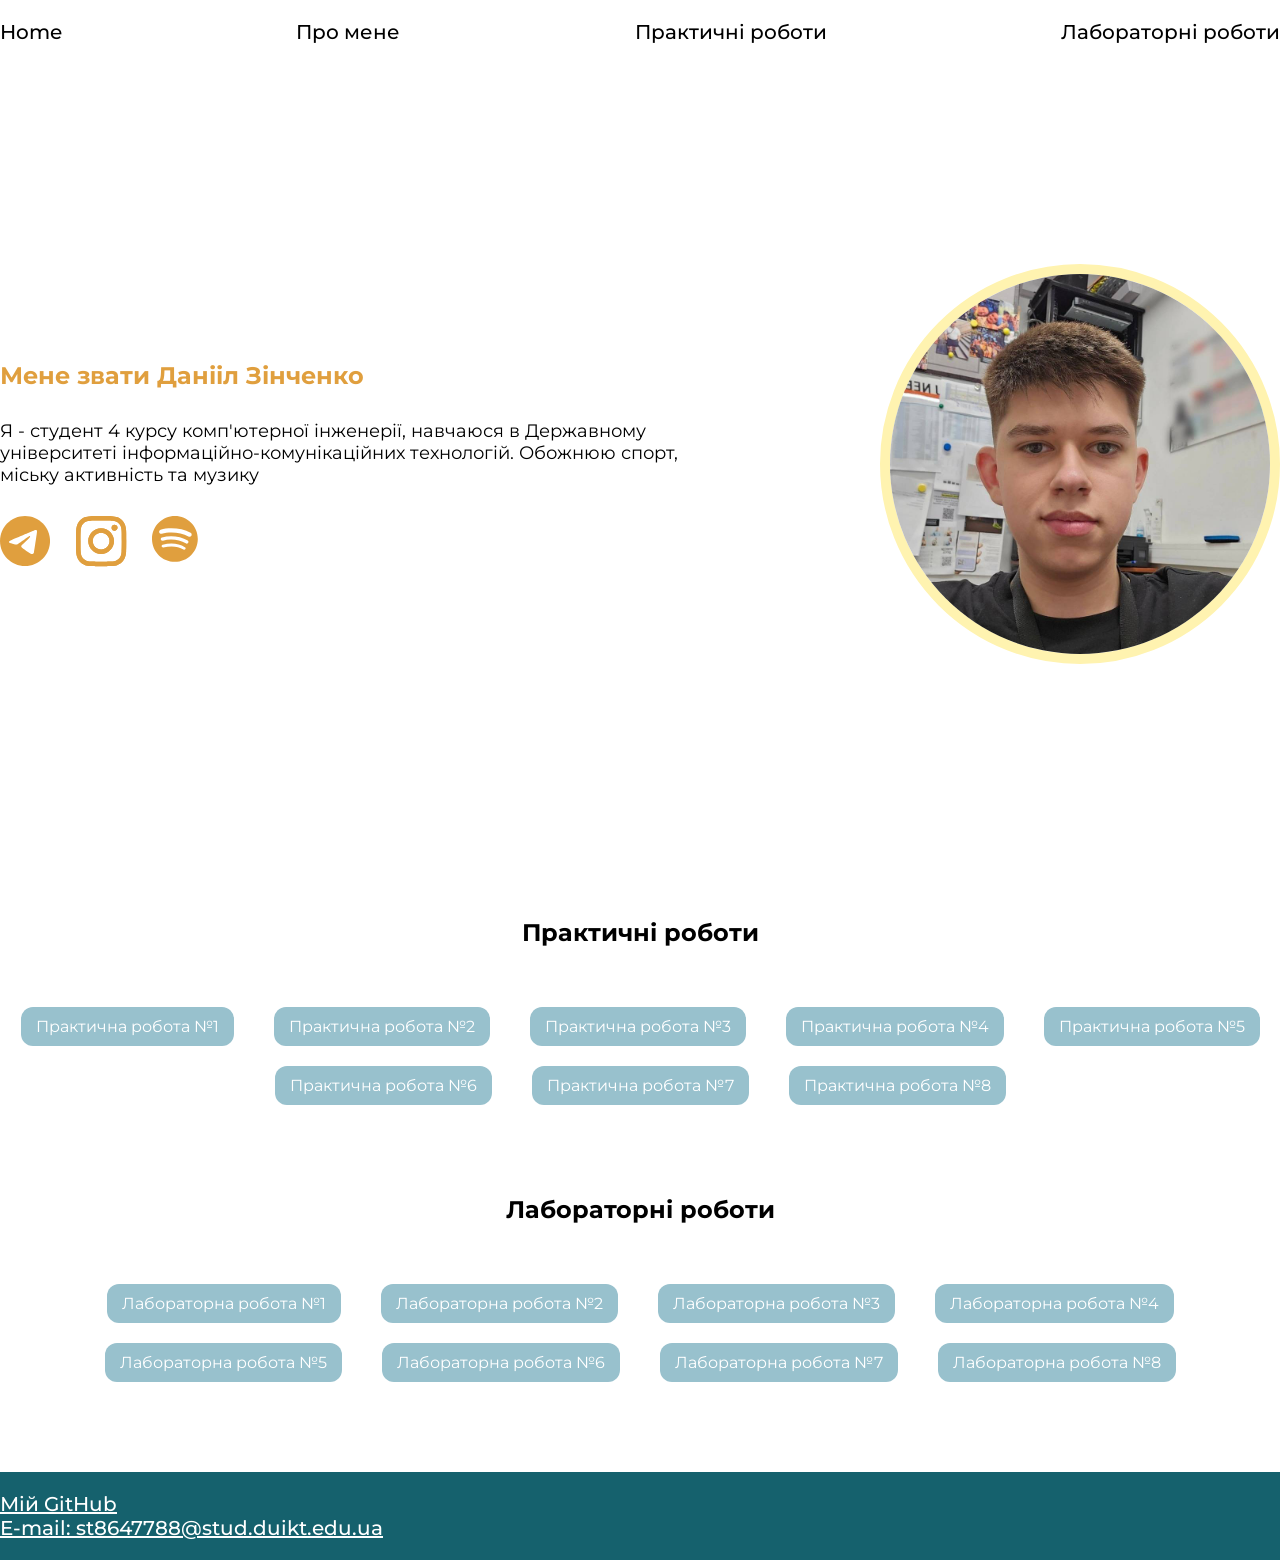
<file: index.html>
<!DOCTYPE html>
<html lang="en">
<head>
    <meta charset="UTF-8">
    <link rel="preconnect" href="https://fonts.googleapis.com">
    <link rel="preconnect" href="https://fonts.gstatic.com" crossorigin>
    <link href="https://fonts.googleapis.com/css2?family=Montserrat:ital,wght@0,100..900;1,100..900&family=Poppins:wght@400;500;600;700&display=swap" rel="stylesheet">
    <link rel="stylesheet" href="style.css">
    <meta name="viewport" content="width=device-width, initial-scale=1.0">
    <title>My webpage - Zinchenko Daniil</title>
</head>
<body>

    <header>
        <nav>
            <a href="index.html">Home</a>
            <a href="#about-me">Про мене</a>
            <a href="#hands-on">Практичні роботи</a>
            <a href="#labs">Лабораторні роботи</a>
        </nav>
    </header>

    <main>

        <section id="about-me" class="main__about-me">
            <div class="main__about-me_leftside">
                <h1>Мене звати Данііл Зінченко</h1>
                <p>Я - студент 4 курсу комп'ютерної інженерії, навчаюся в Державному університеті інформаційно-комунікаційних технологій. Обожнюю спорт, міську активність та музику</p>
                    <div class="about-me__socials">
                        <a href="https://t.me/d3inchenko"><img class="socials__logo" src="img/tg.svg" alt=""></a>
                        <a href="https://www.instagram.com/d.zinchenkooo/?hl=uk"><img class="socials__logo" src="img/insta.svg" alt=""></a>
                        <a href="https://open.spotify.com/user/31gfe2poriekyvvqexul5hgllj6i?si=f918b731b8794965"><img class="socials__logo" src="img/spotify.svg" alt=""></a>
                    </div>
            </div>
            <div class="main__about_me-rightside">
                <img src="img/myphoto.jpg" alt="My photo">
            </div>
        </section>

        <section id="hands-on" class="main__hands-on-works">
            <h2>Практичні роботи</h2>
            <div>
                <span><a href="hands-on-works/pr1.html" class="works_button">Практична робота №1</a></span>
                <span><a href="hands-on-works/pr2.html" class="works_button">Практична робота №2</a></span>
                <span><a href="" class="works_button">Практична робота №3</a></span>
                <span><a href="" class="works_button">Практична робота №4</a></span>
                <span><a href="" class="works_button">Практична робота №5</a></span>
                <span><a href="" class="works_button">Практична робота №6</a></span>
                <span><a href="" class="works_button">Практична робота №7</a></span>
                <span><a href="" class="works_button">Практична робота №8</a></span>
            </div>
        
        </section>


        <section id="labs" class="main__lab-works">
            <h2>Лабораторні роботи</h2>
            <div>
                <span><a href="labs/lab1.html" class="works_button">Лабораторна робота №1</a></span>
                <span><a target="blank" href="labs/lab2.html" class="works_button">Лабораторна робота №2</a></span>
                <span><a href="" class="works_button">Лабораторна робота №3</a></span>
                <span><a href="" class="works_button">Лабораторна робота №4</a></span>
                <span><a href="" class="works_button">Лабораторна робота №5</a></span>
                <span><a href="" class="works_button">Лабораторна робота №6</a></span>
                <span><a href="" class="works_button">Лабораторна робота №7</a></span>
                <span><a href="" class="works_button">Лабораторна робота №8</a></span>
            </div>
        </section>

    </main>

    <footer>
        <div>
            <a href="https://github.com/ZinchenkoD">Мій GitHub</a>
            <a href="mailto:st8647788@stud.duikt.edu.ua">E-mail: st8647788@stud.duikt.edu.ua</a>
        </div>
    </footer>

</body>
</html>
</file>
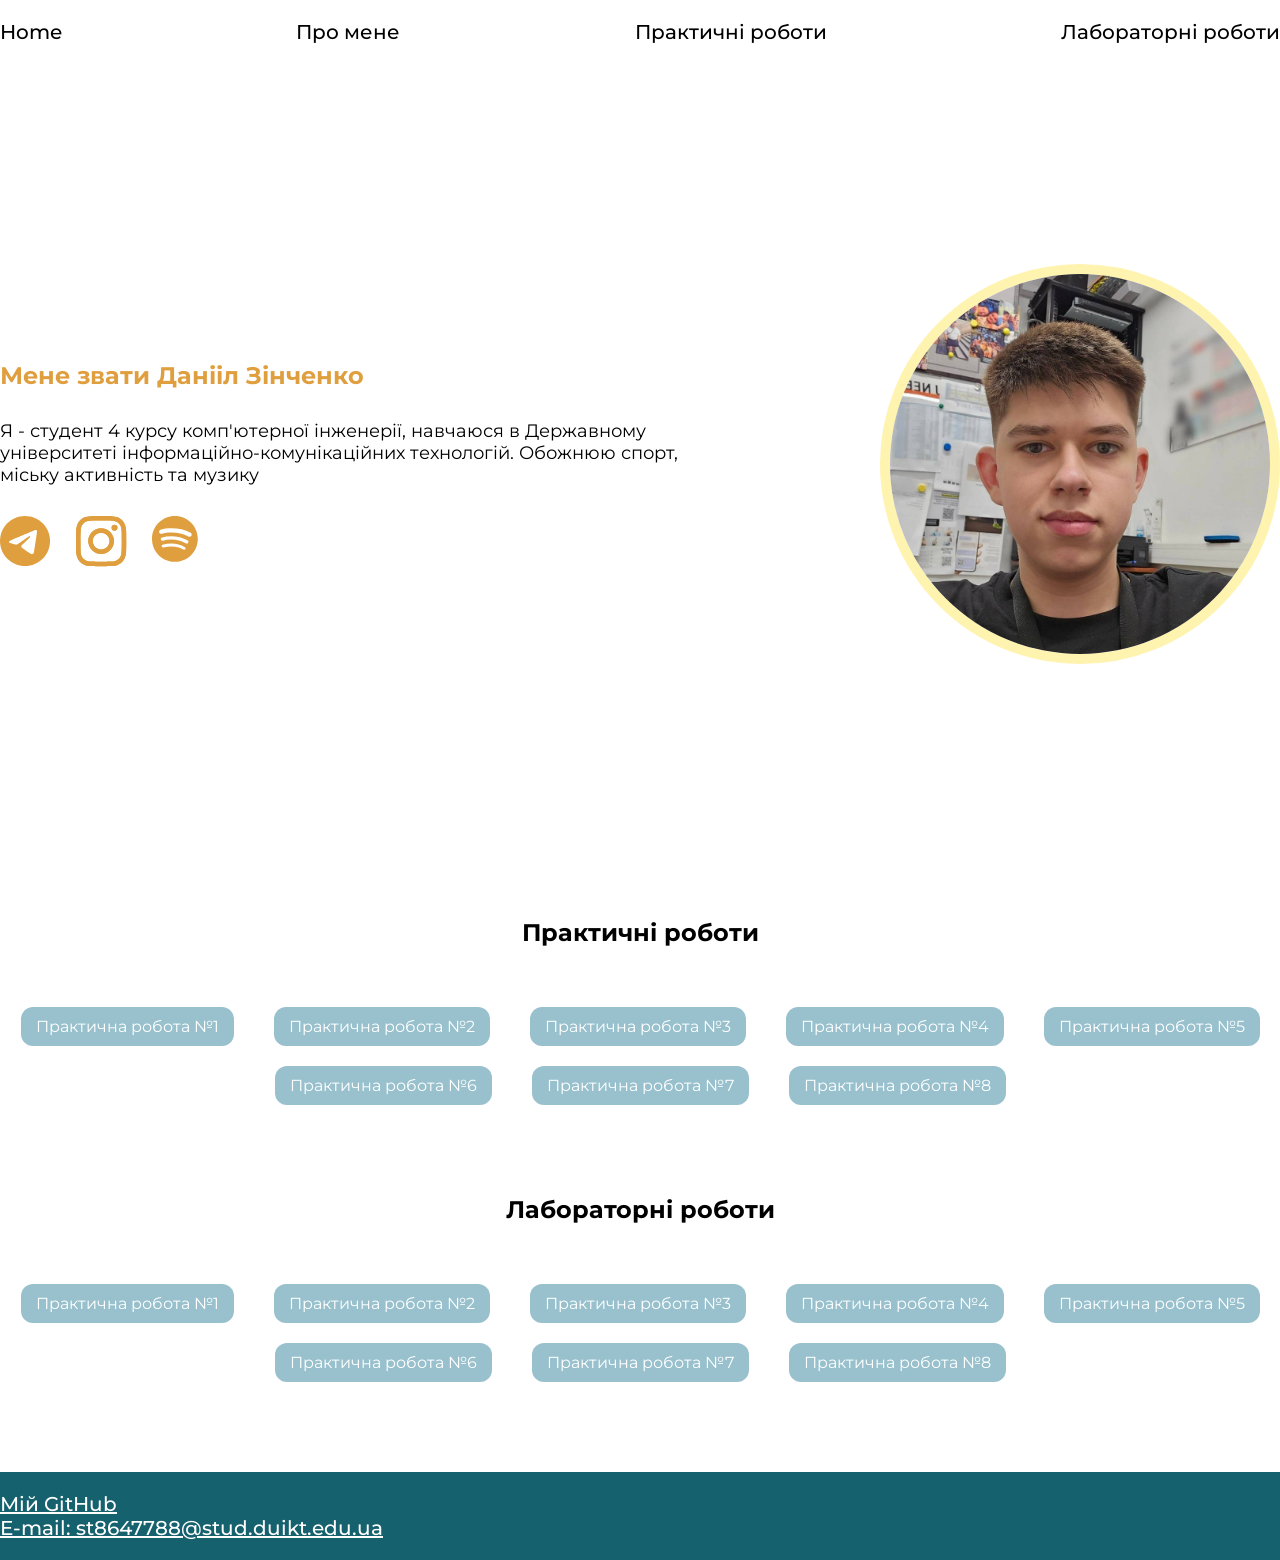
<file: main.html>
<!DOCTYPE html>
<html lang="en">
<head>
    <meta charset="UTF-8">
    <link rel="preconnect" href="https://fonts.googleapis.com">
    <link rel="preconnect" href="https://fonts.gstatic.com" crossorigin>
    <link href="https://fonts.googleapis.com/css2?family=Montserrat:ital,wght@0,100..900;1,100..900&family=Poppins:wght@400;500;600;700&display=swap" rel="stylesheet">
    <link rel="stylesheet" href="style.css">
    <meta name="viewport" content="width=device-width, initial-scale=1.0">
    <title>My webpage - Zinchenko Daniil</title>
</head>
<body>

    <header>
        <nav>
            <a href="main.html">Home</a>
            <a href="#about-me">Про мене</a>
            <a href="#hands-on">Практичні роботи</a>
            <a href="#labs">Лабораторні роботи</a>
        </nav>
    </header>

    <main>

        <section id="about-me" class="main__about-me">
            <div class="main__about-me_leftside">
                <h1>Мене звати Данііл Зінченко</h1>
                <p>Я - студент 4 курсу комп'ютерної інженерії, навчаюся в Державному університеті інформаційно-комунікаційних технологій. Обожнюю спорт, міську активність та музику</p>
                    <div class="about-me__socials">
                        <a href="https://t.me/d3inchenko"><img class="socials__logo" src="img/tg.svg" alt=""></a>
                        <a href="https://www.instagram.com/d.zinchenkooo/?hl=uk"><img class="socials__logo" src="img/insta.svg" alt=""></a>
                        <a href="https://open.spotify.com/user/31gfe2poriekyvvqexul5hgllj6i?si=f918b731b8794965"><img class="socials__logo" src="img/spotify.svg" alt=""></a>
                    </div>
            </div>
            <div class="main__about_me-rightside">
                <img src="img/myphoto.jpg" alt="My photo">
            </div>
        </section>

        <section id="hands-on" class="main__hands-on-works">
            <h2>Практичні роботи</h2>
            <div>
                <span><a href="hands-on-works/pr1.html" class="works_button">Практична робота №1</a></span>
                <span><a href="" class="works_button">Практична робота №2</a></span>
                <span><a href="" class="works_button">Практична робота №3</a></span>
                <span><a href="" class="works_button">Практична робота №4</a></span>
                <span><a href="" class="works_button">Практична робота №5</a></span>
                <span><a href="" class="works_button">Практична робота №6</a></span>
                <span><a href="" class="works_button">Практична робота №7</a></span>
                <span><a href="" class="works_button">Практична робота №8</a></span>
            </div>
        
        </section>

        <section id="labs" class="main__lab-works">
            <h2>Лабораторні роботи</h2>
            <div>
                <span><a href="labs/lab1.html" class="works_button">Практична робота №1</a></span>
                <span><a href="" class="works_button">Практична робота №2</a></span>
                <span><a href="" class="works_button">Практична робота №3</a></span>
                <span><a href="" class="works_button">Практична робота №4</a></span>
                <span><a href="" class="works_button">Практична робота №5</a></span>
                <span><a href="" class="works_button">Практична робота №6</a></span>
                <span><a href="" class="works_button">Практична робота №7</a></span>
                <span><a href="" class="works_button">Практична робота №8</a></span>
            </div>
        </section>

    </main>

    <footer>
        <div>
            <a href="https://github.com/ZinchenkoD">Мій GitHub</a>
            <a href="mailto:st8647788@stud.duikt.edu.ua">E-mail: st8647788@stud.duikt.edu.ua</a>
        </div>
    </footer>

</body>
</html>
</file>
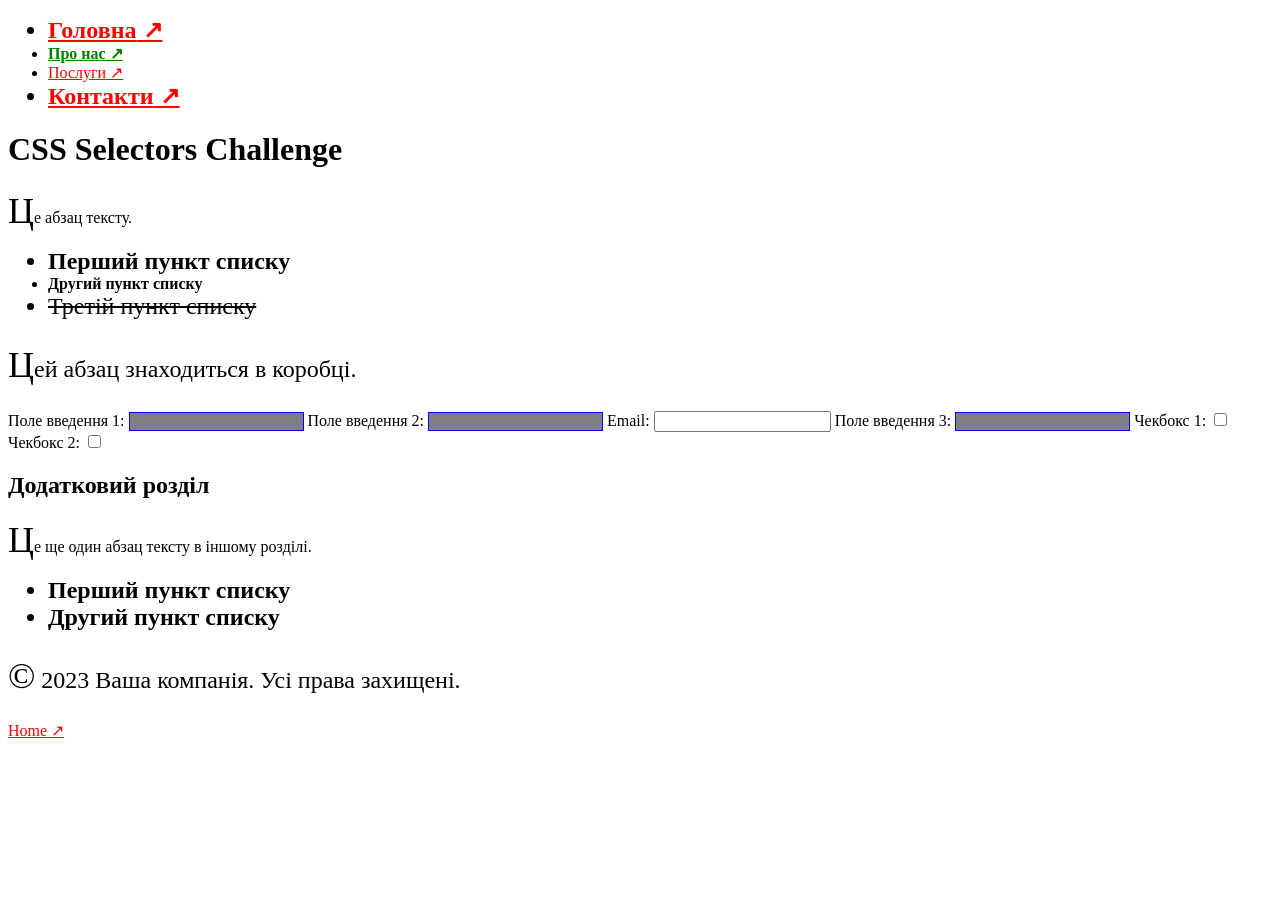
<file: labs/lab2.html>
<!DOCTYPE html>
<html lang="en">
<head>
    <meta charset="UTF-8">
    <meta name="viewport" content="width=device-width, initial-scale=1.0">
    <link rel="stylesheet" href="lab2.css">
    <title>CSS Selectors Challenge</title>
</head>
<body>
    <header>
        <nav>
            <ul>
                <li><a href="#">Головна</a></li>
                <li><a href="https://example.com">Про нас</a></li>
                <li><a href="#">Послуги</a></li>
                <li><a href="http://notrealsite.ua">Контакти</a></li>
            </ul>
        </nav>
    </header>
    <div class="container">
        <h1>CSS Selectors Challenge</h1>
        <p>Це абзац тексту.</p>
        <ul>
            <li>Перший пункт списку</li>
            <li class="special">Другий пункт списку</li>
            <li>Третій пункт списку</li>
        </ul>
        <div class="box">
            <p>Цей абзац знаходиться в коробці.</p>
        </div>
        <form>
            <label for="input1">Поле введення 1:</label>
            <input type="text" id="input1">
            <label for="input2">Поле введення 2:</label>
            <input type="text" id="input2" disabled>
            <label for="email1">Email:</label>
            <input type="email" id="email1">
            <label for="input3">Поле введення 3:</label>
            <input type="text" id="input3">
            <label for="check1">Чекбокс 1:</label>
            <input type="checkbox" id="check1">
            <label for="check2">Чекбокс 2:</label>
            <input type="checkbox" id="check2">
        </form>
    </div>
    <section>
        <h2>Додатковий розділ</h2>
        <p>Це ще один абзац тексту в іншому розділі.</p>
        <ul>
            <li>Перший пункт списку</li>
            <li>Другий пункт списку</li>
        </ul>
    </section>
    <footer>
        <p>&copy; 2023 Ваша компанія. Усі права захищені.</p>
        <a href="#">Home</a>
    </footer>
</body>
</html>
</file>
<file: style.css>
*{
    margin: 0;
    padding: 0;
    box-sizing: border-box;
    font-family: "Montserrat", sans-serif;
}

main section, header{
    width: 1280px;
    margin: 0 auto;
    padding: 20px 0;
    background-color: white;
}

nav{
    width: 1280px;
    display: flex;
    justify-content: space-between;
}

nav a{
    text-decoration: none;
    color: black;
    font-weight: 500;
    font-size: 20px;
}

nav a:hover{
    text-decoration: underline;
}

.main__about-me_leftside{
    width: 700px;
    display: flex;
    flex-direction: column;
    gap: 30px;
}

h1{
    color: #E09F3E;
}

.main__about-me_leftside p {
    font-size: 18px;
}

.main__about_me-rightside img{
    width: 400px;
    border-radius: 200px;
    border: 10px solid;
    border-color: #FFF3B0;
    
}

.main__about-me{
    display: flex;
    justify-content: space-between;
    align-items: center;
    padding: 200px 0;
}

.works_button{
    padding: 10px 15px;
    background-color: #98C1CD;
    color: white;
    border-radius: 12px;
    text-decoration: none;
}

.main__hands-on-works div, .main__lab-works div{
    display: flex;
    flex-wrap: wrap;
    gap: 40px;
    justify-content: center;
}

.main__hands-on-works, .main__lab-works{
    display: flex;
    flex-direction: column;
    gap: 70px;
    align-self: center;
    border-radius: 40px;
    padding: 50px 0;
}

h2{
    align-self: center;
}

.about-me__socials{
    display: flex;
    flex-direction: row;
    gap: 25px;
}

footer{
    margin-top: 50px;
    background-color: #15616d;
    font-size: 20px;
    font-weight: 500;
    padding: 20px 0;
}

footer a{
    color: white;
}

footer div{
    width: 1280px;
    margin: 0 auto;
    display: flex;
    flex-direction: column;
}
</file>
<file: labs/lab2.css>
li:first-child{
    font-weight: bold;
}

a:last-child{
    color: red;
}

input:disabled{
    background-color: gray;
}

div > p{
    font-weight: 500;
}

a[href^="https"]{
    color: green;
}

input[type="text"]{
    border: 1px solid blue;
}

li:first-child, li:last-child{
    font-size: 24px;
}

div p{
    font-size: 16px;
}

input:checked{
    accent-color: lightblue;
    background-color: lightblue;
}

li > a{
    text-decoration: underline;
}

li:nth-child(even){
    font-weight: bold;
}

input[type="text"]:not(:disabled){
    background-color: gray;
}

p:first-child{
    font-size: 24px;
}

li.special + li{
    text-decoration: line-through;
}

p::first-letter{
    font-size: 36px;
}

a::after{
    content: " ↗";
}
</file>
